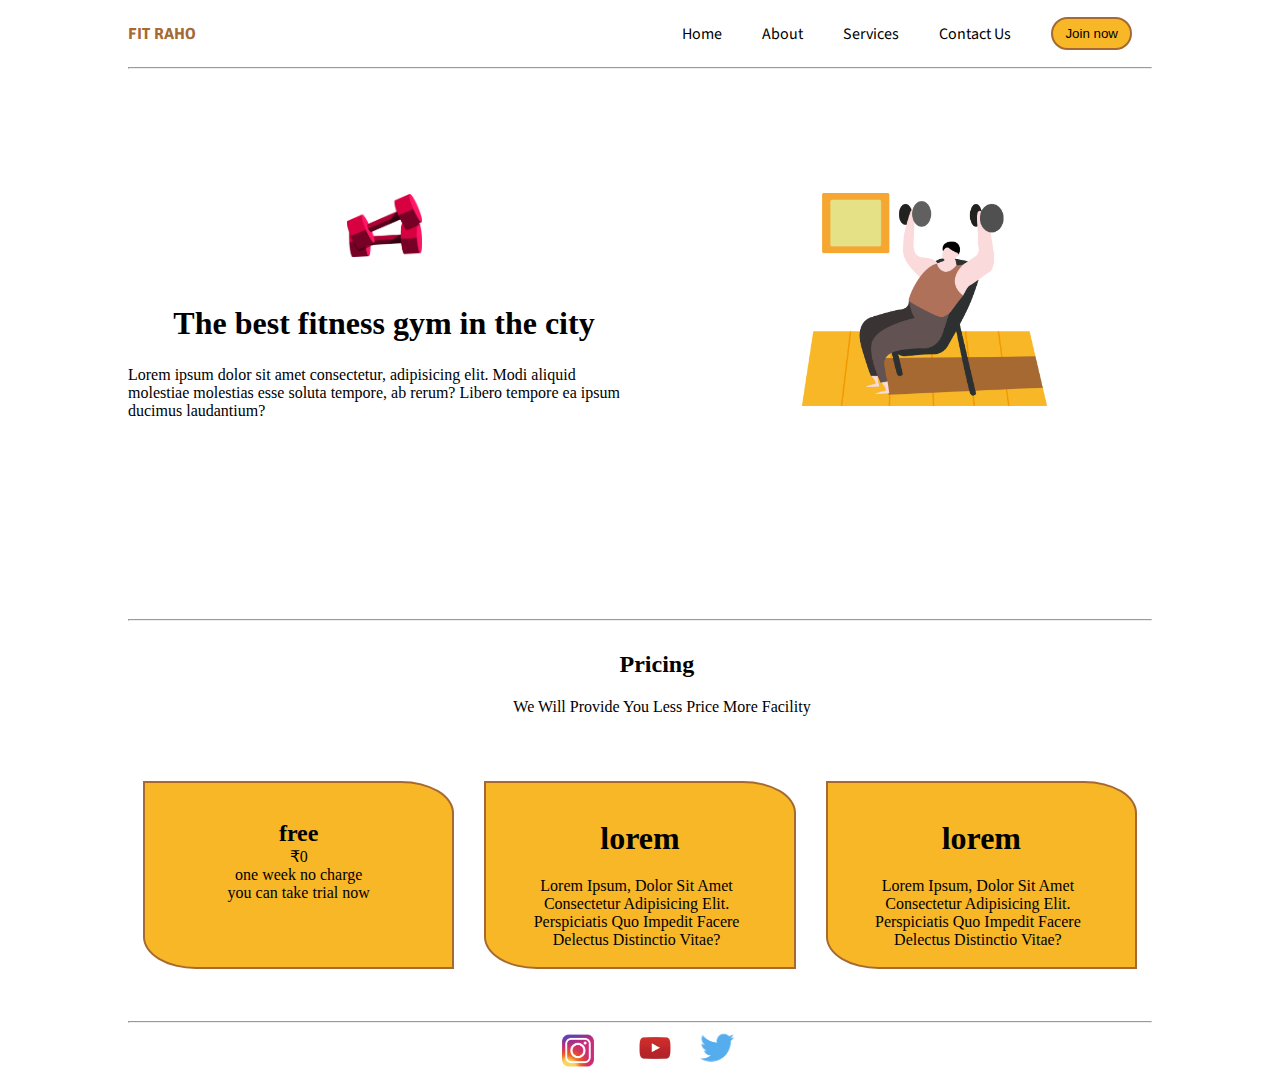
<file: landing page/index.html>
<!DOCTYPE html>
<html lang="en">

<head>
    <meta charset="UTF-8">
    <meta http-equiv="X-UA-Compatible" content="IE=edge">
    <meta name="viewport" content="width=device-width, initial-scale=1.0">
    <title>Fit Raho</title>
    <link rel="stylesheet" href="style.css">
    <link rel="stylesheet" href="util.css">
</head>

<body class="overflow-hidden">
    <div class="container mx-auto ">
        <header>
            <nav class="flex justify-center">
                <div class="flex items-center text-blue font-bold">Fit Raho</div>
                <ul class="navbar flex items-center">
                    <li>Home</li>
                    <li>About</li>
                    <li>Services</li>
                    <li>Contact Us</li>
                    <li><button class="btn">Join now</button></li>
                </ul>
            </nav>
            <hr>
        </header>
        <main class="min-h-screen ">
            <section class="section1">
                <div class="flex items-center">
                    <div class="topleft flex items-center flex-col px-2">
                        <img class="dumble" src="dumble.png" alt="">
                        <h1 class="my-1 ">The best fitness gym in the city</h1>
                        <p>Lorem ipsum dolor sit amet consectetur, adipisicing elit. Modi aliquid molestiae molestias
                            esse soluta tempore, ab rerum? Libero tempore ea ipsum ducimus laudantium?</p>
                    </div>
                    <div class="topright">
                        <img class="gymimage" src="imgmain1.png" alt="">
                    </div>
                </div>
            </section>
            <hr>
            <section class="section2 ">
                <h1 class="text-center">Pricing</h1>
                <p class="pofsec2">we will provide you less price more facility</p>
                <div class="boxes flex">
                    <div class="box">
                        <h2>free
                        </h2>
                        <ul>
                            <li>₹0</li>
                            <li>one week no charge</li>
                            <li>you can take trial now</li>
                        </ul>
                    </div>
                    <div class="box">
                        <h1>lorem</h1>
                        <p>Lorem ipsum, dolor sit amet consectetur adipisicing elit. Perspiciatis quo impedit facere delectus distinctio vitae?</p>
                    </div>
                    <div class="box"><h1>lorem</h1>
                        <p>Lorem ipsum, dolor sit amet consectetur adipisicing elit. Perspiciatis quo impedit facere delectus distinctio vitae?</p>
                    </div>

                </div>
            </section>
            <hr>
            <section>

            </section>
        </main>
        <footer  class="footer">
            <a  href=""><img class="ig" src="ig.png" alt=""></a>
            <a  href=""><img class="youtube" src="youtube.png" alt=""></a>
            <a  href=""><img class="twitter" src="twitter.png" alt=""></a>
        </footer>
    </div>
</body>

</html>
</file>
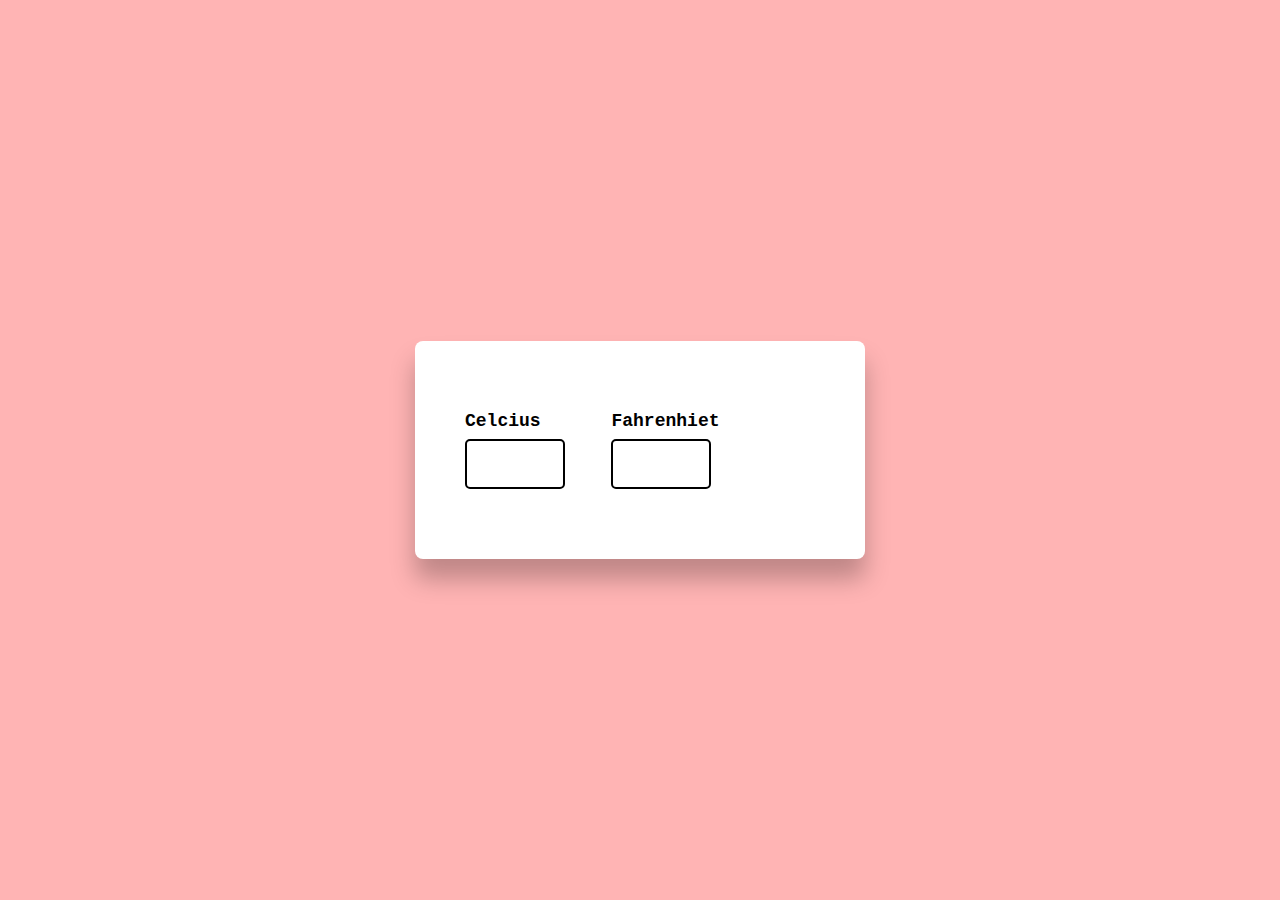
<file: temprature converter/index.html>
<!DOCTYPE html>
<html lang="en">
<head>
    <meta charset="UTF-8">
    <meta http-equiv="X-UA-Compatible" content="IE=edge">
    <meta name="viewport" content="width=device-width, initial-scale=1.0">
    <title>Temprature converter</title>
    <link rel="stylesheet" href="style.css">
    
</head>
<body>
    
    <div class="container">
        <div class="celcius">
            <label for="celcius">Celcius</label>
            <input type="number" id="celcius">
        </div>
        <div class="fahrenhiet">
            <label for="celcius">Fahrenhiet</label>
            <input type="number" id="fahrenhiet">
        </div>
    </div>
    <script src="script.js"></script>
</body>
</html>
</file>
<file: landing page/style.css>
@import url('https://fonts.googleapis.com/css2?family=Baloo+Bhaina+2&family=Bree+Serif&family=DynaPuff&family=Signika+Negative:wght@600&family=Source+Sans+Pro:wght@300&display=swap');

*{
    margin: 0px;
    padding: 0px;

}
.container{
    max-width: 80vw;
}

.navbar{
    display: flex;
    height: 67px;
    font-family: 'Source Sans Pro', sans-serif;
}
.navbar li{
    list-style: none;
    margin: 12px 20px;
}
 .navbar li:hover{
    color: rgb(0, 0, 0);
    background-color: rgb(248 183 39);
    border-radius: 65%;
}
.topleft{
    width: 50%;
    padding: 12px 0px ;
}
.topright{
    width: 50%;
   
}
.section1{
    
    height: 550px;
}
.section2{
height: 400px;
}
.section2 p {

    height: 68px;
    width: 75%;
    margin-top: 20px;
    text-align: center;
    text-transform: capitalize;
    
    
}

.box {
    border: 2px solid #a56931;
    padding: 37px 12px;
    margin: 15px;
    height: 110px;
    width: 30%;
    text-align: center;
    background-color: #f8b727;
    border-top-right-radius: 17%;
    border-bottom-left-radius: 17%;
}
.box p{
  margin-left: 32px;
}
.box li{
    list-style-type: none;
}

.footer{
    padding-left: 40%;
}
.ig{
   
    width: 80px;
}
.youtube{
    height: 50px;
}
.twitter{
    height: 50px;
}
.pofsec2{
    margin-left: 150px;
}
</file>
<file: landing page/util.css>
@import url('https://fonts.googleapis.com/css2?family=Baloo+Bhaina+2&family=Bree+Serif&family=DynaPuff&family=Signika+Negative:wght@600&family=Source+Sans+Pro:wght@300&display=swap');

.min-h-screen {
    min-height: 100vh;
}

.bg-red {
    background-color: red;
}

.mx-auto {
    margin-left: auto;
    margin-right: auto;
}

.flex {
    display: flex;
}

.items-center {
    align-items: center;
}

.justify-center {
    justify-content: space-between;
}

.justify-between {
    justify-content: space-between;

}

.flex-col {
    flex-direction: column;
}

.font-bold {
    font-weight: bolder;
    font-family: 'Signika Negative', sans-serif;
    text-transform: uppercase;
}

.my-1 {
    margin-top: 48px;
    margin-bottom: 24px;
}

.px-2 {
    padding-top: 125px;
    padding-bottom: 10PX;
}

.text-blue {
    color: #a56931;
    
}

.btn {
    padding: 7px 12px;
    border: 2px solid #a56931;
    color: black;
    background-color: rgb(248 183 39);
    border-radius: 44px;
    cursor: pointer;
}



.gymimage {
    height: 213px;
    padding-left: 162px;
    padding-top: 105px;
}
.dumble{
    width: 75px;
}
.text-center{
    padding-left: 48%;
    padding-top: 30px;
    font-size: x-large;
}
</file>
<file: temprature converter/style.css>
*{
    margin: 0px;
    padding: 0px;
    box-sizing: border-box;
    font-family: 'Courier New', Courier, monospace;
    font-size: 18px;
}

body{
    height: 100vh;
    background-color:#ff7f7f96;
    display: flex;
    align-items: center;
    justify-content: center;
}

.container{
    font-weight: bolder;
    width: 450px;
    background-color: white;
    padding: 70px 50px ;
    box-shadow: 0 20px 25px rgb(0, 0, 0, 0.25);
    border-radius: 8PX;
    display: flex;
    justify-content: space-between;

}

.celcius{
    width: 45%;

}
input{
    width: 100px;
    height: 50px;
    border-radius: 5px;
    border: 2px solid black;
    outline: none;
    margin-top: 8px;
    padding: 0px 10px;

}
</file>
